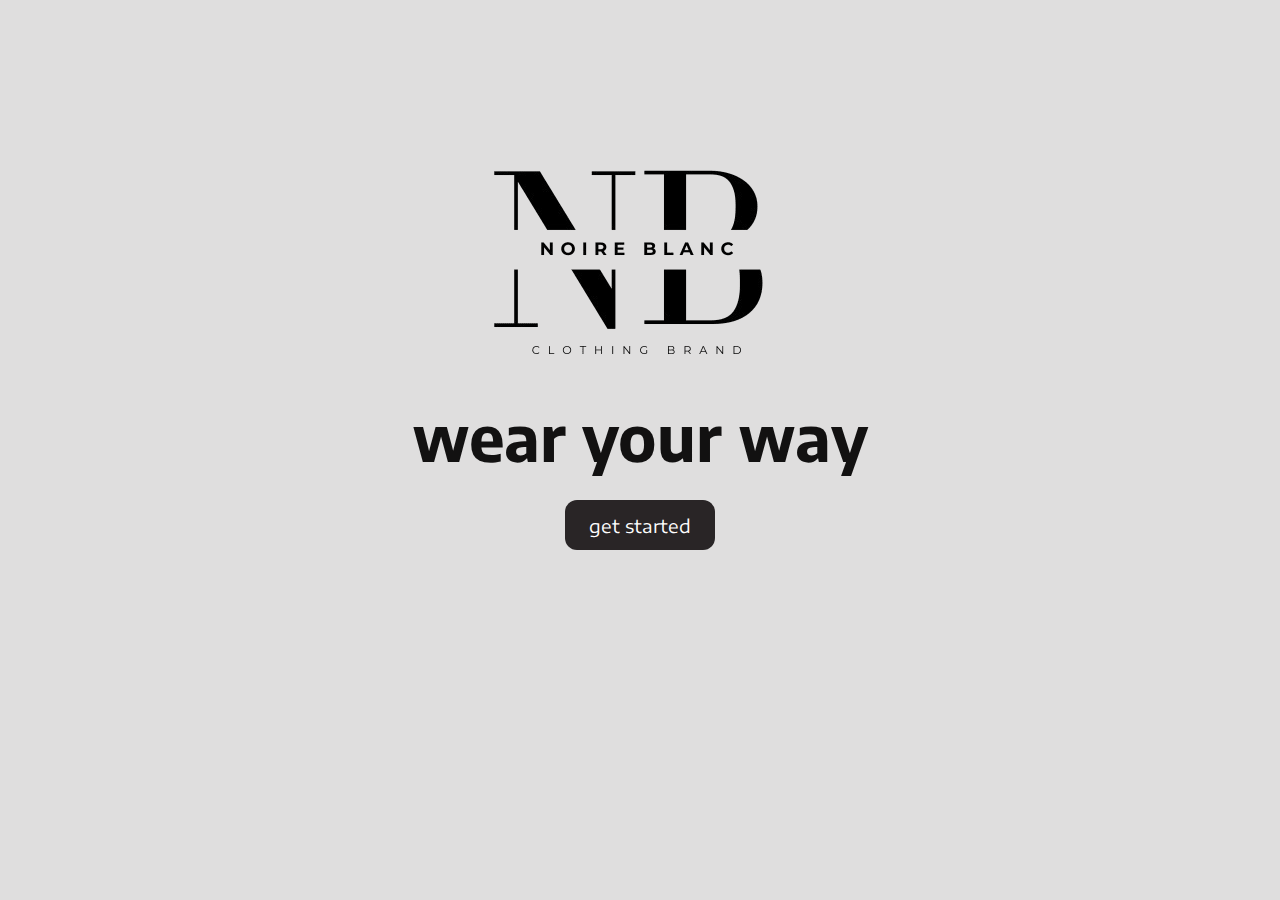
<file: index.html>
<!DOCTYPE html>
<html lang="en">
<head>
    <meta charset="UTF-8">
    <meta name="viewport" content="width=device-width, initial-scale=1.0">
    <title>Onboarding</title>
    <link rel="stylesheet" href="css/style.css">
</head>
<body>
    <main>
        <img class="logo" src="storage/img/Onboarding/logo.png">
        <h1>wear your way</h1>
        <a href="views/home.html">
            <button>get started</button>
        </a>
    </main>

</body>
</html>
</file>
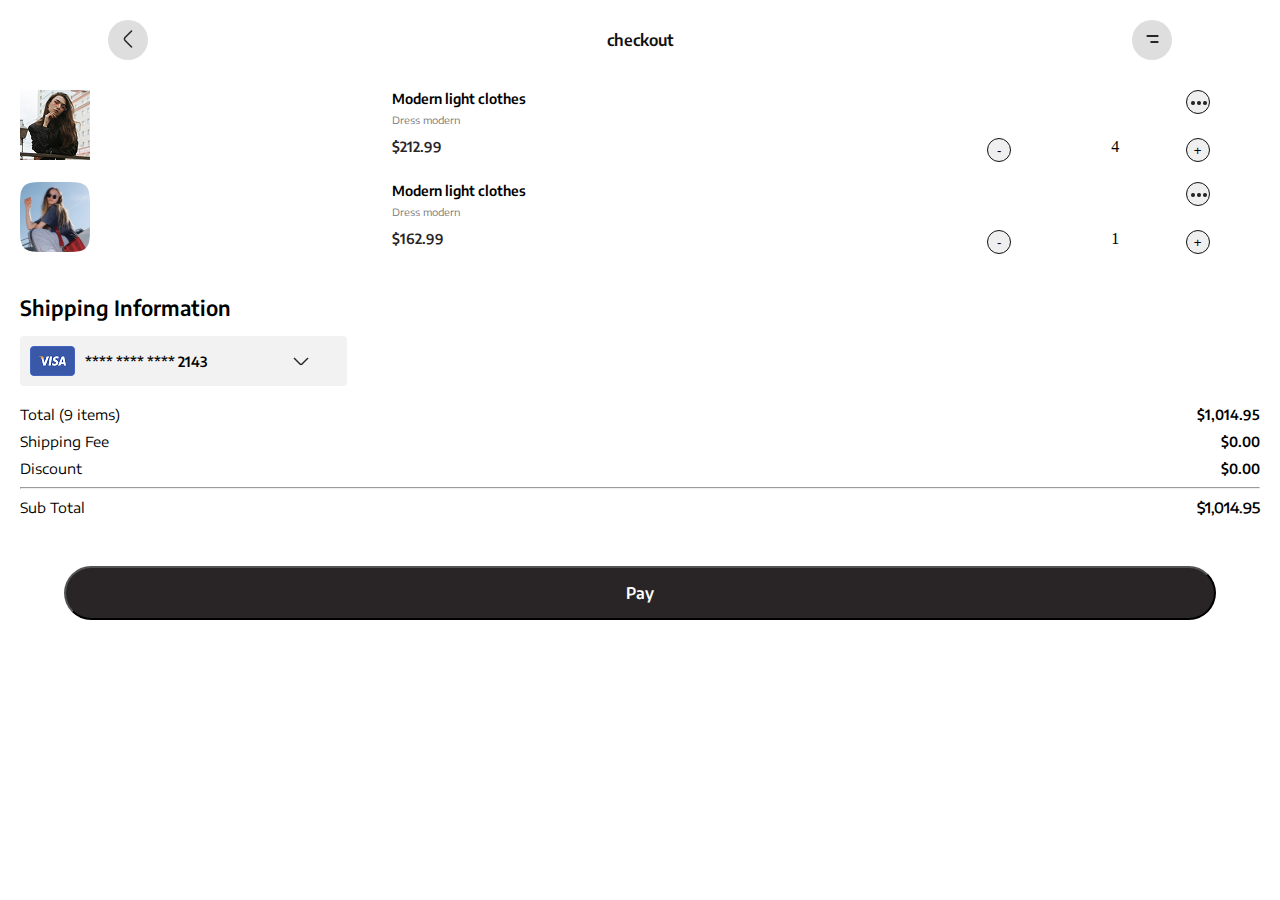
<file: views/checkout.html>
<!DOCTYPE html>
<html lang="en">
<head>
    <meta charset="UTF-8">
    <meta name="viewport" content="width=device-width, initial-scale=1.0">
    <title>checkout</title>
    <link rel="stylesheet" href="../css/checkout.css">
</head>
<body>
    <header>
        <button class="come-back" onclick="location.href='../views/detail.html'">
            <img src="../storage/img/checkout/come-back.png">
        </button>

        <h1 class="title">checkout</h1>

        <button class="menu">
            <img src="../storage/img/checkout/menu.png">
        </button>
    </header>

    <main>
        <section class="list">
            <div class="lista1">
                <img class="model1" src="../storage/img/checkout/model1.png">
                <h3 class="name1">Modern light clothes</h3>
                <span class="span1">Dress modern</span>
                <span class="span2">$212.99</span>
                <button class="dots">
                    <img src="../storage/img/checkout/threedots.png">
                </button>
                <button class="minus">-</button>
                <span class="number">4</span>
                <button class="plus">+</button>
            </div>

            <div class="lista1">
                <img class="model1" src="../storage/img/checkout/model2.png">
                <h3 class="name1">Modern light clothes</h3>
                <span class="span1">Dress modern</span>
                <span class="span2">$162.99</span>
                <button class="dots">
                    <img src="../storage/img/checkout/threedots.png">
                </button>
                <button class="minus">-</button>
                <span class="number">1</span>
                <button class="plus">+</button>
            </div>
        </section>

        <section class="shipping">
            <h2>Shipping Information</h2>
            <div class="shipping-info">
                <img class="visa" src="../storage/img/checkout/visa.png">
                <span>**** **** **** 2143</span>
                <img class="arrow-down" src="../storage/img/checkout/arrow-down.png">
            </div>
        </section>
    
        <section class="summary">
            <div><span>Total (<span class="total-items">9</span> items)</span> <span class="total-price">$1,014.95</span></div>
            <div><span>Shipping Fee</span> <span class="semibold">$0.00</span></div>
            <div><span>Discount</span> <span class="semibold">$0.00</span></div>
            <hr>
            <div class="sub"><span>Sub Total</span> <strong class="subtotal">$1,014.95</strong></div>
        </section>
    
        <button class="pay-btn">Pay</button>

       
        <div class="payment-popup" id="paymentPopup">
         <div class="popup-content">
             <img src="../storage/img/checkout/succes-icon.png" class="success-icon">
                <h2>Payment Successful</h2>
                <p>Your order has been placed successfully!</p>
             <button class="close-popup">OK</button>
         </div>
      </div>

    </main>
    <script src="../js/checkout.js"></script>
</body>
</html>
</file>
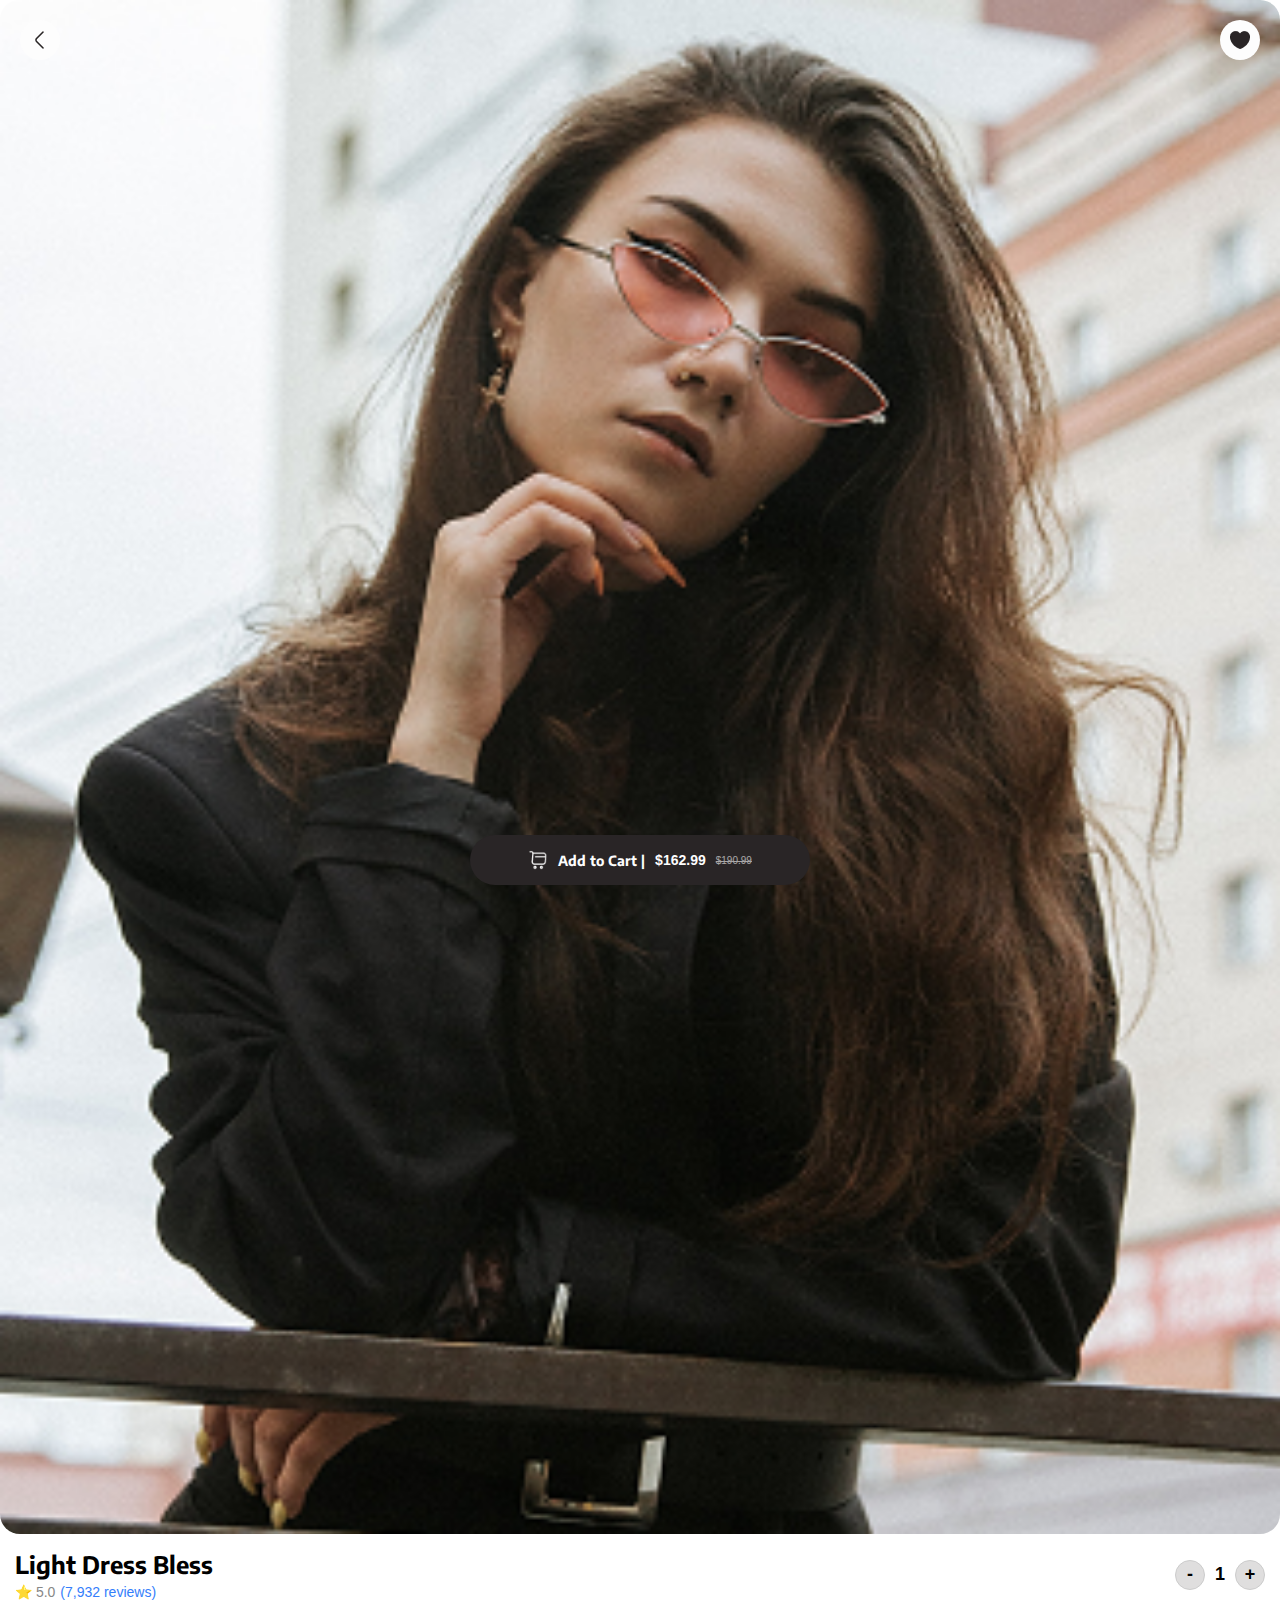
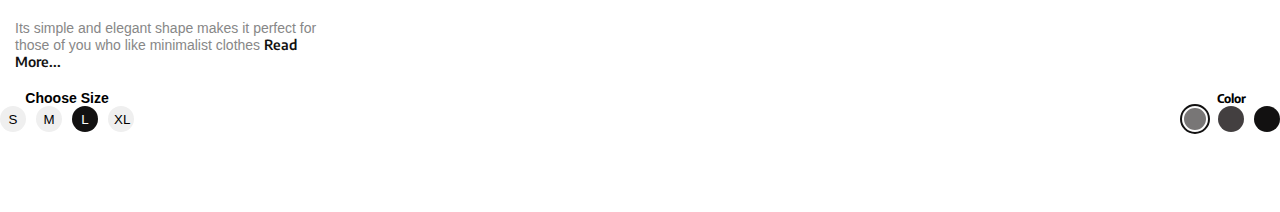
<file: views/detail.html>
<!DOCTYPE html>
<html lang="en">
<head>
    <meta charset="UTF-8">
    <meta name="viewport" content="width=device-width, initial-scale=1.0">
    <title>detail</title>
    <link rel="stylesheet" href="../css/detail.css">
</head>
<body>
    <section class="header">
        <button onclick="location.href='../views/home.html'" class="comeback">
            <img src="../storage/img/detail/come back.png">
        </button>
        <img class="model" src="../storage/img/detail/model.png">
        <button class="heart">
            <img src="../storage/img/detail/heart.png">
        </button>
    </section>
    <main>
        <section class="general">
            <div>
                <h1>Light Dress Bless</h1>
                <div class="rating">
                    <span>⭐ 5.0</span>
                    <span>(7,932 reviews)</span>
                </div>
            </div>
            <div class="quantity">
                <button class="minus">-</button>
                <span class="quantity-number">1</span>
                <button class="plus">+</button>
            </div>
        </section>
        <div class="info">
            <p>Its simple and elegant shape makes it perfect for
                those of you who like minimalist clothes <strong>Read More...</strong>
            </p>
        </div>
        <section class="options">
            <div class="size-container">
                <h3>Choose Size</h3>
                <div class="sizes">
                    <button class="size" data-size="S">S</button>
                    <button class="size" data-size="M">M</button>
                    <button class="size selected" data-size="L">L</button>
                    <button class="size" data-size="XL">XL</button>
                </div>
            </div>

            <div class="color-container">
                <h3 class="color-font">Color</h3>
                <div class="colors">
                    <button class="color selected" data-color="gray"></button>
                    <button class="color" data-color="dark-gray"></button>
                    <button class="color" data-color="black"></button>
                </div>
            </div>
        </section>
    </main>
    <script src="../js/detail.js"></script>

    <footer class="cart-footer">
        <button  onclick="location.href='../views/checkout.html'"  class="cart-button">
            <img src="../storage/img/detail/cart.png" alt="Cart">
            Add to Cart | <span class="price">$162.99</span> <span class="old-price">$190.99</span>
        </button>
    </footer>
    
</body>
</html>
</file>
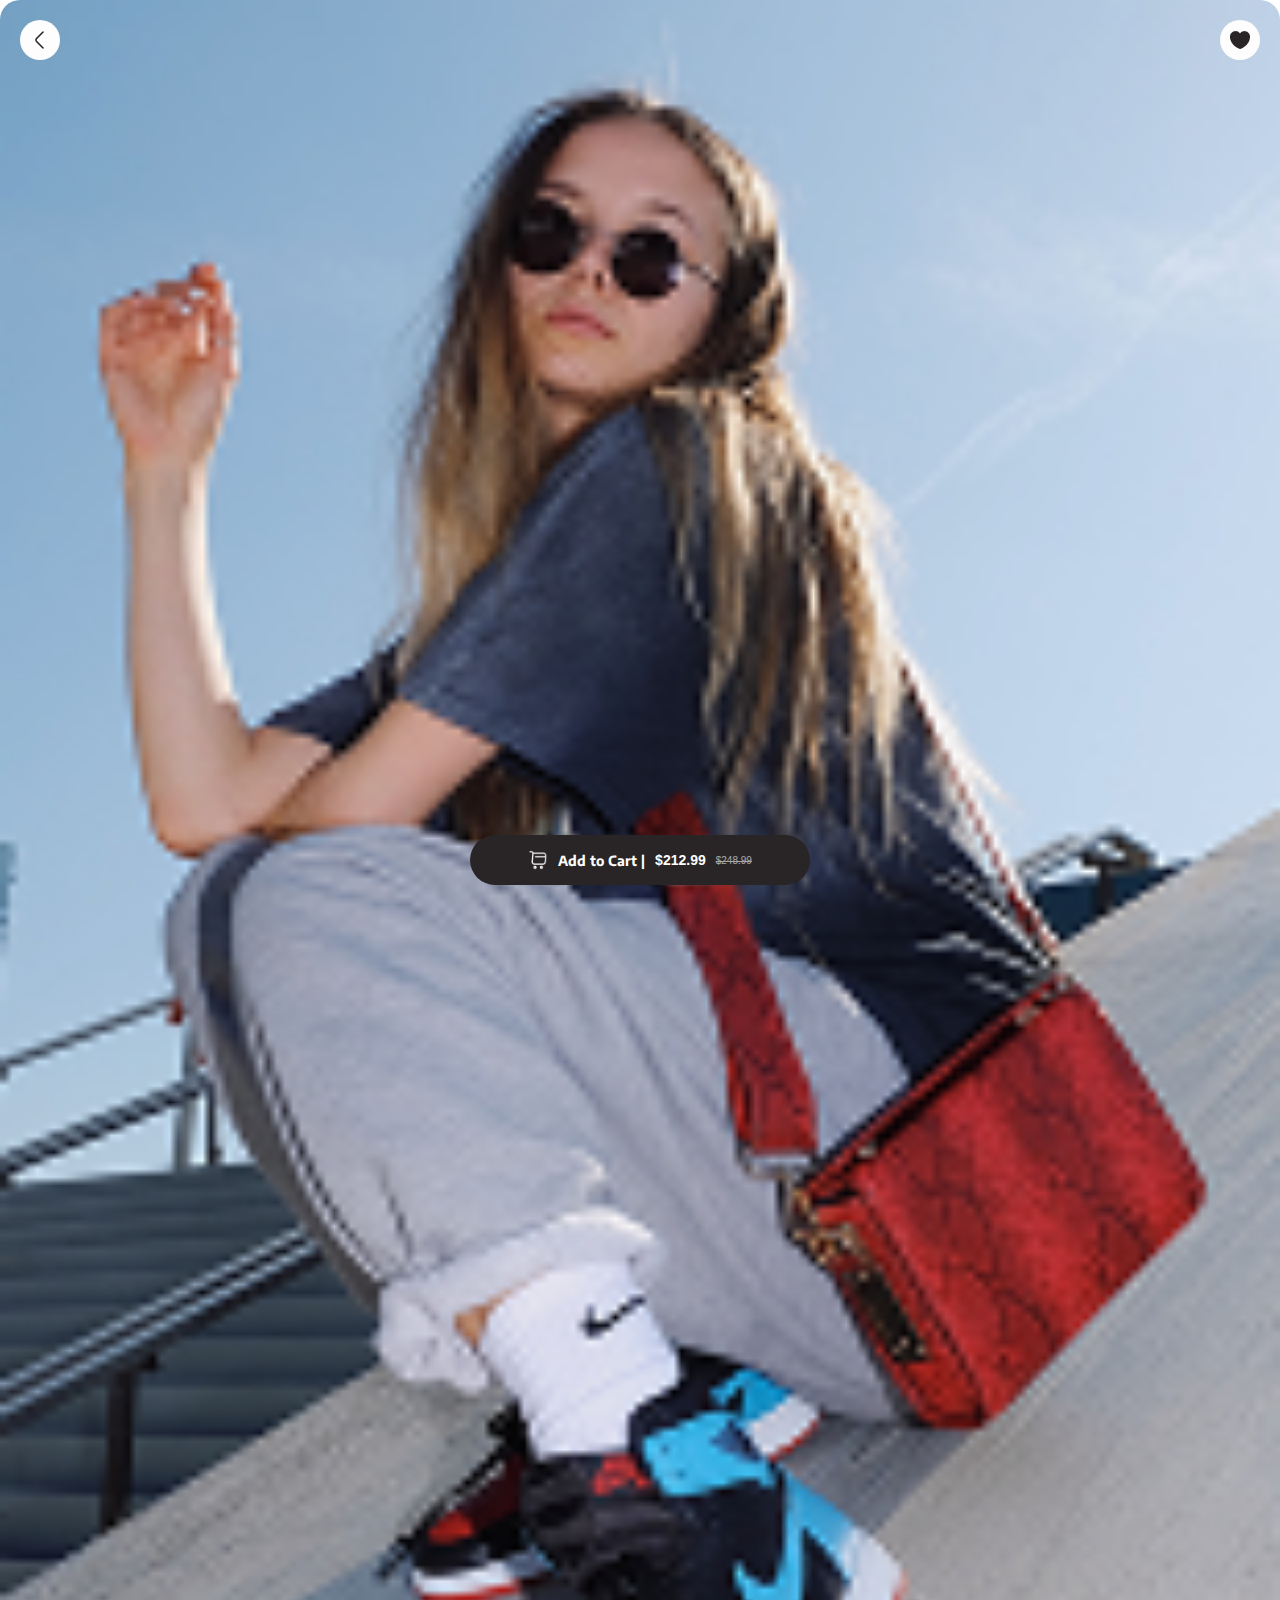
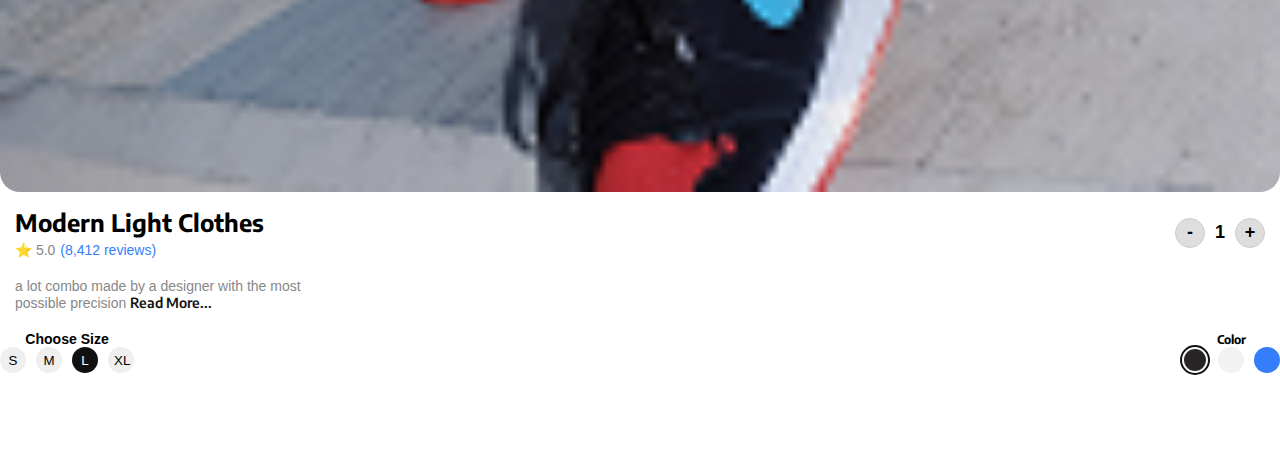
<file: views/detail2.html>
<!DOCTYPE html>
<html lang="en">
<head>
    <meta charset="UTF-8">
    <meta name="viewport" content="width=device-width, initial-scale=1.0">
    <title>detail2</title>
    <link rel="stylesheet" href="../css/detail2.css">
</head>
<body>
    <section class="header">
        <button onclick="location.href='../views/home.html'" class="comeback">
            <img src="../storage/img/detail/come back.png">
        </button>
        <img class="model" src="../storage/img/home/Product 1.png">
        <button class="heart">
            <img src="../storage/img/detail/heart.png">
        </button>
    </section>
    <main>
        <section class="general">
            <div>
                <h1>Modern Light Clothes</h1>
                <div class="rating">
                    <span>⭐ 5.0</span>
                    <span>(8,412 reviews)</span>
                </div>
            </div>
            <div class="quantity">
                <button class="minus">-</button>
                <span class="quantity-number">1</span>
                <button class="plus">+</button>
            </div>
        </section>
        <div class="info">
            <p>a lot combo made by a designer with the most possible precision 
             <strong>Read More...</strong>
            </p>
        </div>
        <section class="options">
            <div class="size-container">
                <h3>Choose Size</h3>
                <div class="sizes">
                    <button class="size" data-size="S">S</button>
                    <button class="size" data-size="M">M</button>
                    <button class="size selected" data-size="L">L</button>
                    <button class="size" data-size="XL">XL</button>
                </div>
            </div>

            <div class="color-container">
                <h3 class="color-font">Color</h3>
                <div class="colors">
                    <button class="color selected" data-color="gray"></button>
                    <button class="color" data-color="dark-gray"></button>
                    <button class="color" data-color="black"></button>
                </div>
            </div>
        </section>
    </main>
    <script src="../js/detail.js"></script>

    <footer class="cart-footer">
        <button  onclick="location.href='../views/checkout.html'"  class="cart-button">
            <img src="../storage/img/detail/cart.png" alt="Cart">
            Add to Cart | <span class="price">$212.99</span> <span class="old-price">$248.99</span>
        </button>
    </footer>
    
</body>
</html>
</file>
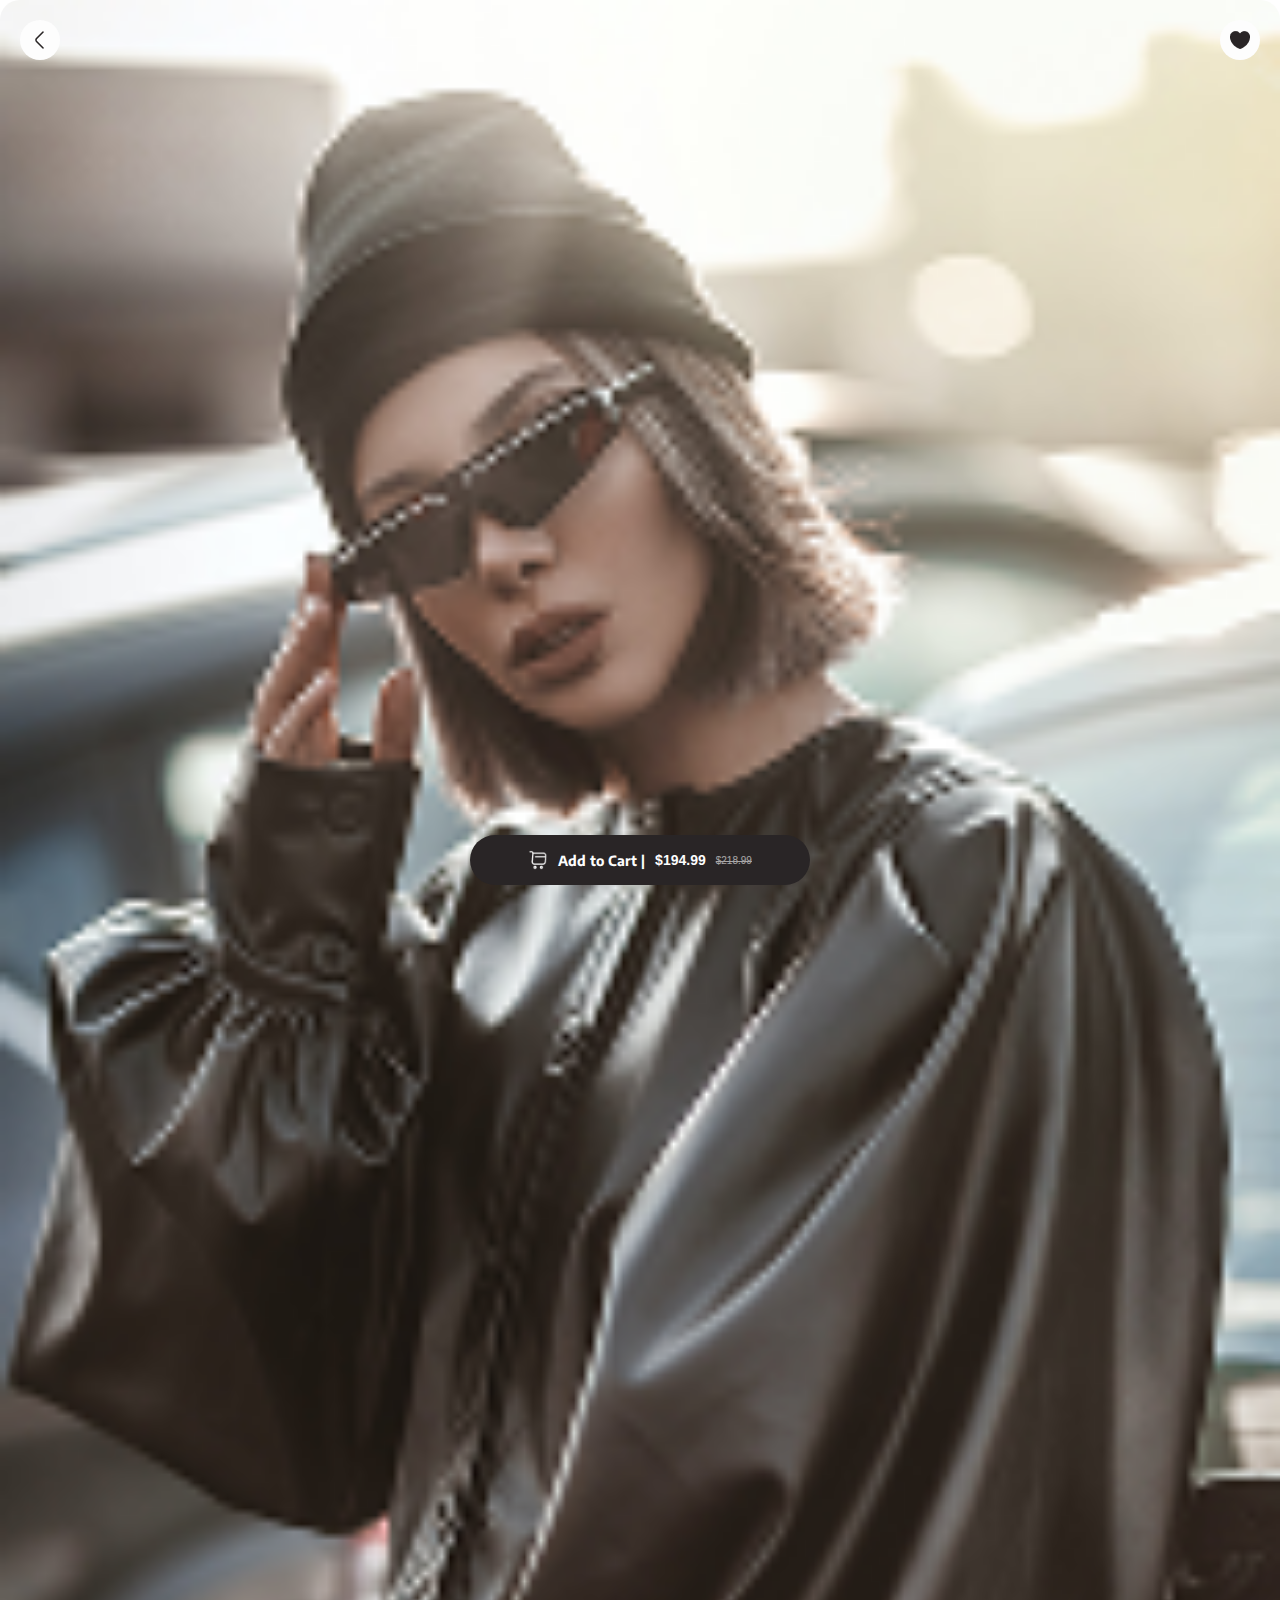
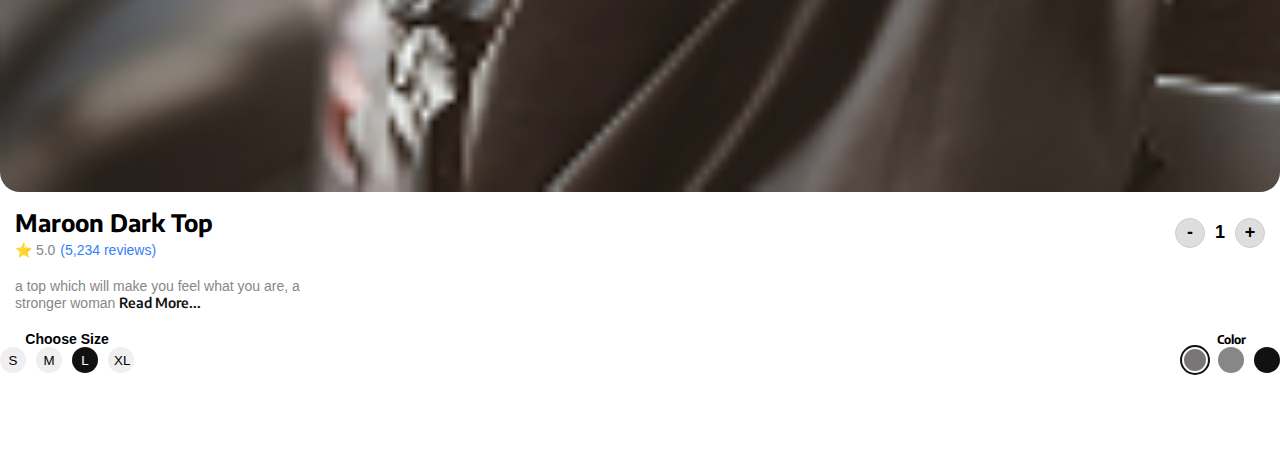
<file: views/detail3.html>
<!DOCTYPE html>
<html lang="en">
<head>
    <meta charset="UTF-8">
    <meta name="viewport" content="width=device-width, initial-scale=1.0">
    <title>detail</title>
    <link rel="stylesheet" href="../css/detail3.css">
</head>
<body>
    <section class="header">
        <button onclick="location.href='../views/home.html'" class="comeback">
            <img src="../storage/img/detail/come back.png">
        </button>
        <img class="model" src="../storage/img/home/Product 3.png">
        <button class="heart">
            <img src="../storage/img/detail/heart.png">
        </button>
    </section>
    <main>
        <section class="general">
            <div>
                <h1>Maroon Dark Top</h1>
                <div class="rating">
                    <span>⭐ 5.0</span>
                    <span>(5,234 reviews)</span>
                </div>
            </div>
            <div class="quantity">
                <button class="minus">-</button>
                <span class="quantity-number">1</span>
                <button class="plus">+</button>
            </div>
        </section>
        <div class="info">
            <p>a top which will make you feel what you are, a stronger woman
                 <strong>Read More...</strong>
            </p>
        </div>
        <section class="options">
            <div class="size-container">
                <h3>Choose Size</h3>
                <div class="sizes">
                    <button class="size" data-size="S">S</button>
                    <button class="size" data-size="M">M</button>
                    <button class="size selected" data-size="L">L</button>
                    <button class="size" data-size="XL">XL</button>
                </div>
            </div>

            <div class="color-container">
                <h3 class="color-font">Color</h3>
                <div class="colors">
                    <button class="color selected" data-color="gray"></button>
                    <button class="color" data-color="dark-gray"></button>
                    <button class="color" data-color="black"></button>
                </div>
            </div>
        </section>
    </main>
    <script src="../js/detail.js"></script>

    <footer class="cart-footer">
        <button  onclick="location.href='../views/checkout.html'"  class="cart-button">
            <img src="../storage/img/detail/cart.png" alt="Cart">
            Add to Cart | <span class="price">$194.99</span> <span class="old-price">$218.99</span>
        </button>
    </footer>
    
</body>
</html>
</file>
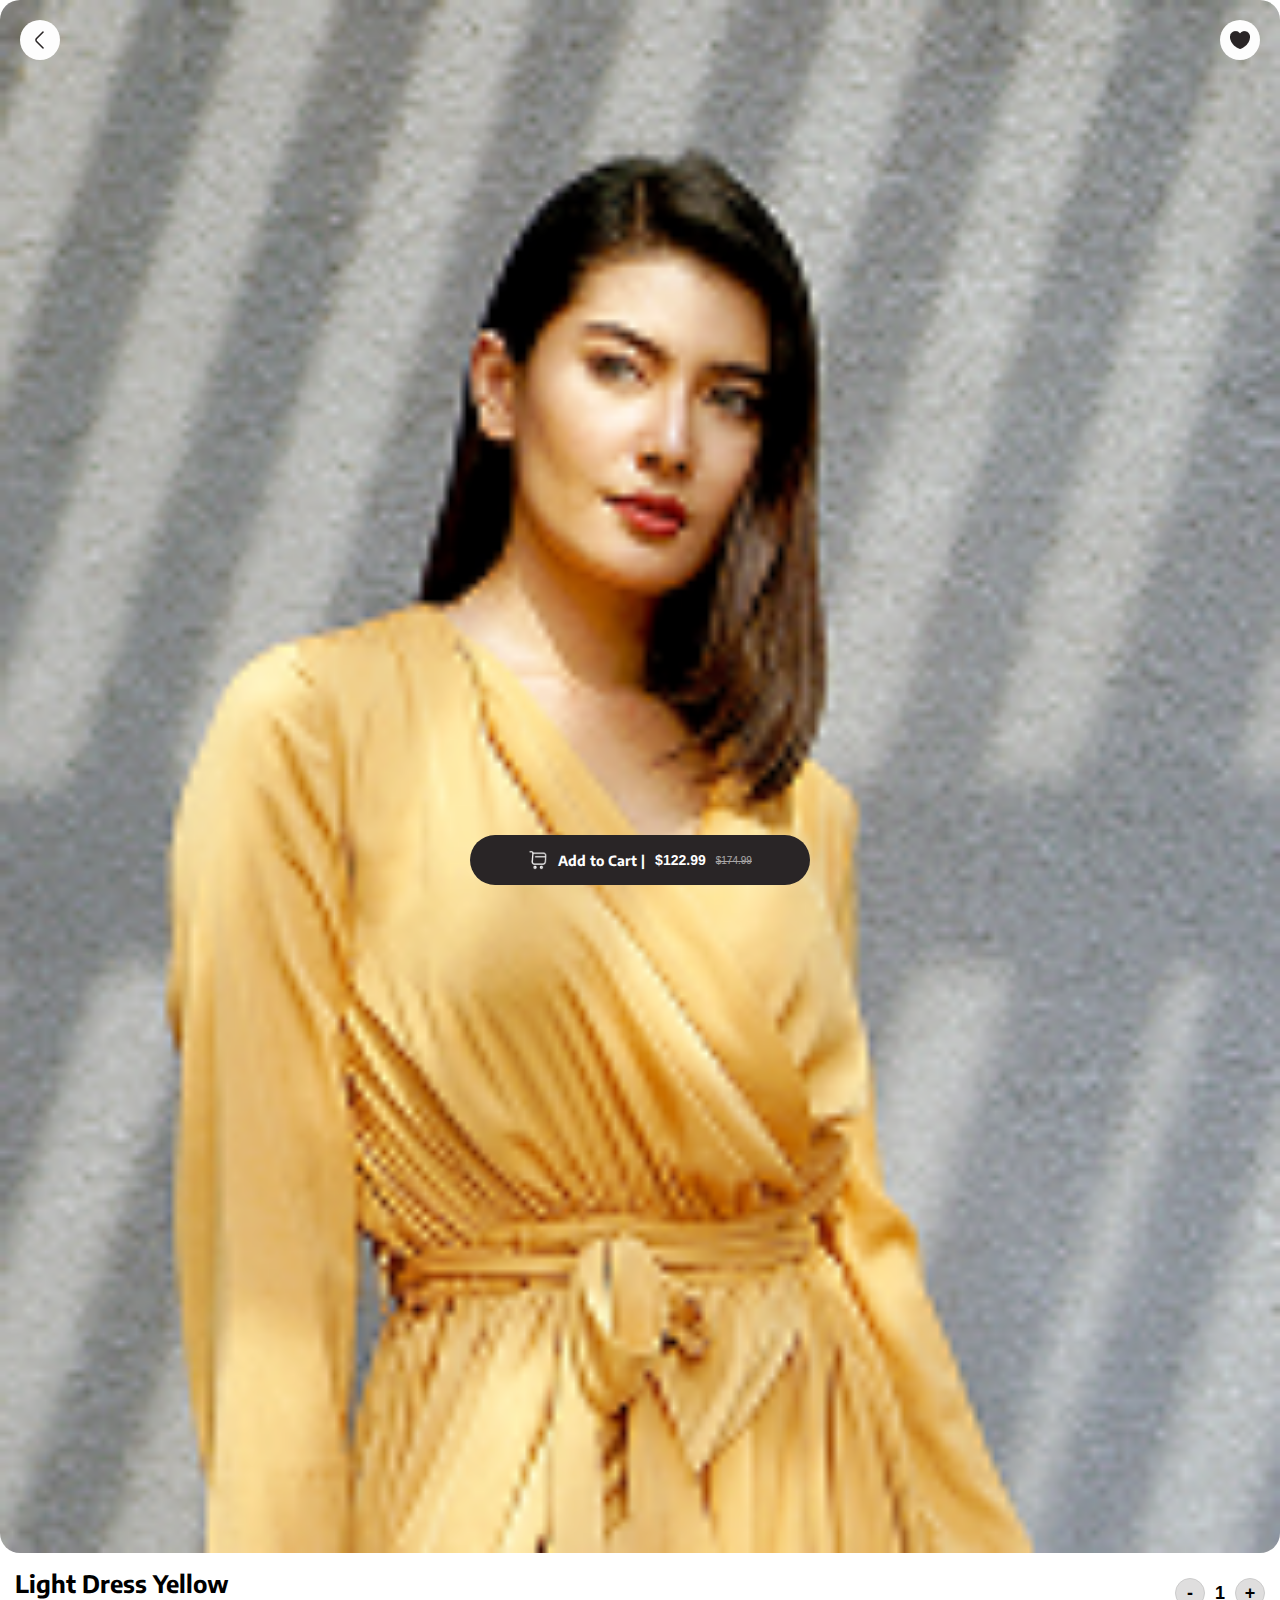
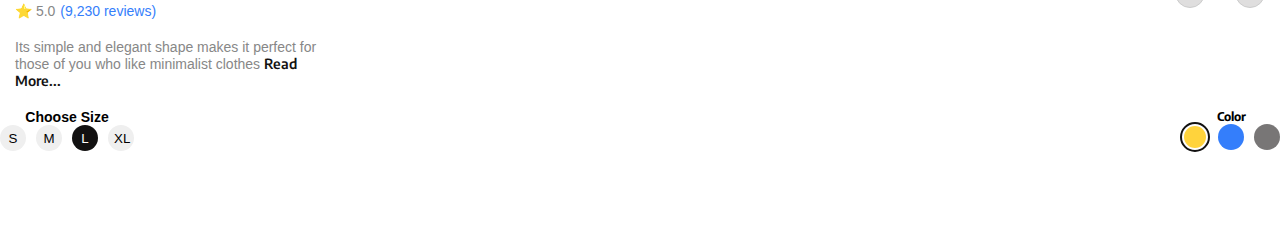
<file: views/detail4.html>
<!DOCTYPE html>
<html lang="en">
<head>
    <meta charset="UTF-8">
    <meta name="viewport" content="width=device-width, initial-scale=1.0">
    <title>detail</title>
    <link rel="stylesheet" href="../css/detail4.css">
</head>
<body>
    <section class="header">
        <button onclick="location.href='../views/home.html'" class="comeback">
            <img src="../storage/img/detail/come back.png">
        </button>
        <img class="model" src="../storage/img/home/Product 4.png">
        <button class="heart">
            <img src="../storage/img/detail/heart.png">
        </button>
    </section>
    <main>
        <section class="general">
            <div>
                <h1>Light Dress Yellow</h1>
                <div class="rating">
                    <span>⭐ 5.0</span>
                    <span>(9,230 reviews)</span>
                </div>
            </div>
            <div class="quantity">
                <button class="minus">-</button>
                <span class="quantity-number">1</span>
                <button class="plus">+</button>
            </div>
        </section>
        <div class="info">
            <p>Its simple and elegant shape makes it perfect for
                those of you who like minimalist clothes <strong>Read More...</strong>
            </p>
        </div>
        <section class="options">
            <div class="size-container">
                <h3>Choose Size</h3>
                <div class="sizes">
                    <button class="size" data-size="S">S</button>
                    <button class="size" data-size="M">M</button>
                    <button class="size selected" data-size="L">L</button>
                    <button class="size" data-size="XL">XL</button>
                </div>
            </div>

            <div class="color-container">
                <h3 class="color-font">Color</h3>
                <div class="colors">
                    <button class="color selected" data-color="gray"></button>
                    <button class="color" data-color="dark-gray"></button>
                    <button class="color" data-color="black"></button>
                </div>
            </div>
        </section>
    </main>
    <script src="../js/detail.js"></script>

    <footer class="cart-footer">
        <button  onclick="location.href='../views/checkout.html'"  class="cart-button">
            <img src="../storage/img/detail/cart.png" alt="Cart">
            Add to Cart | <span class="price">$122.99</span> <span class="old-price">$174.99</span>
        </button>
    </footer>
    
</body>
</html>
</file>
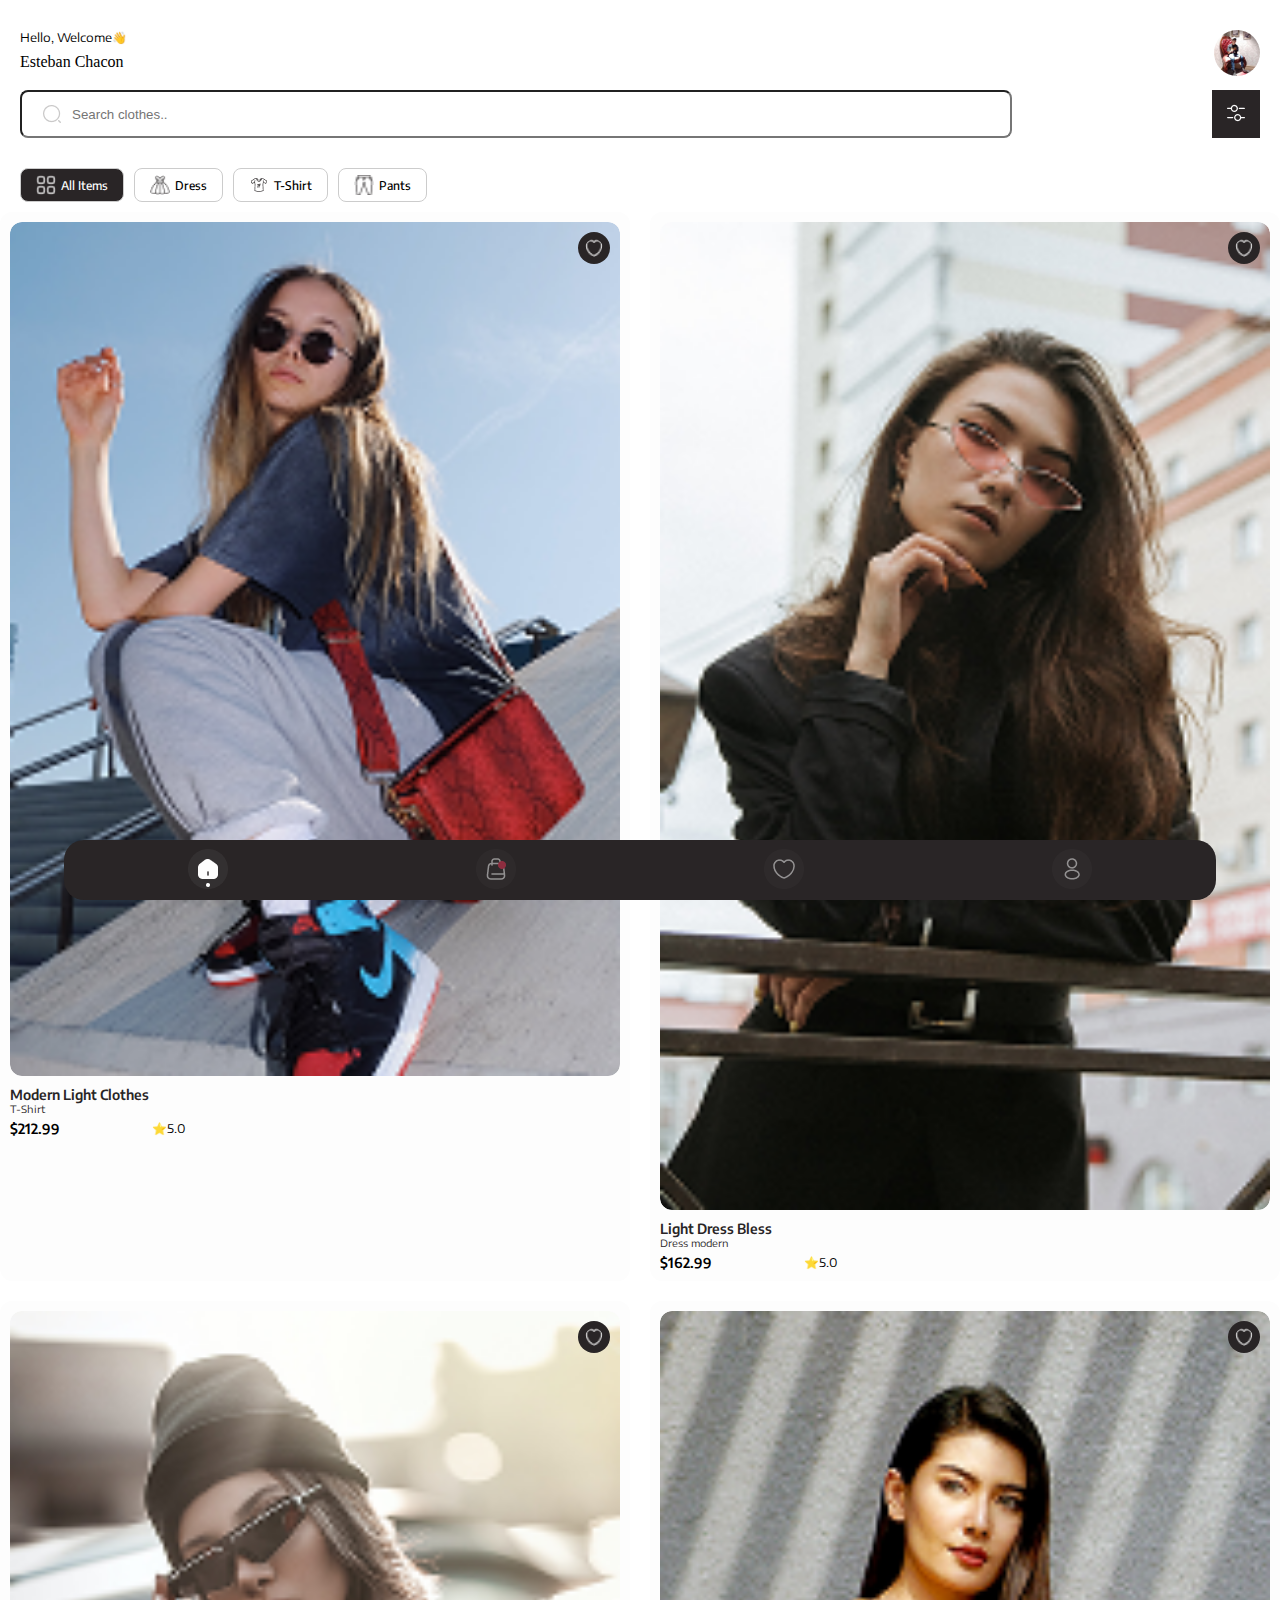
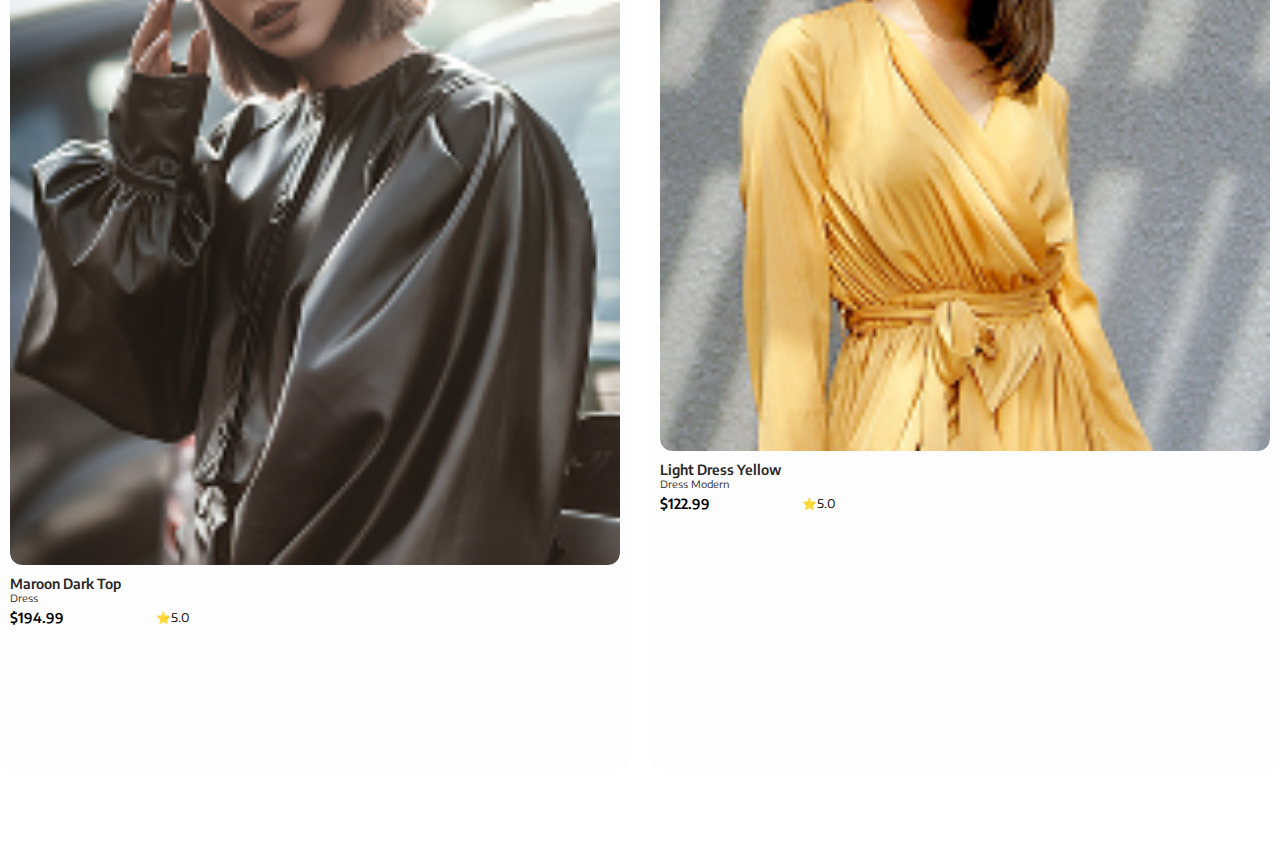
<file: views/home.html>
<!DOCTYPE html>
<html lang="en">
<head>
    <meta charset="UTF-8">
    <meta name="viewport" content="width=device-width, initial-scale=1.0">
    <title>Home</title>
    <link rel="stylesheet" href="../css/home.css">

</head>
<body>
    <header>
        <div class="header1">
            <span class="span1">Hello, Welcome👋</span>
            <span class="span2">Esteban Chacon</span>
            <img class="imagen-perfil" src="../storage/img/home/foto-perfil.jpg">
        </div>
        <div class="header2">
            <button class="filter">
                <img class="filter-icon" src="../storage/img/home/filter.png" alt="Filter"></img>
            </button>
            <input class="search-bar"type="text" placeholder="Search clothes..">
        </div>
    </header>
    <div class="carousel">
        <button class="category active">
            <img src="../storage/img/home/all-items.png" alt="All Items"> All Items
        </button>
        <button class="category">
            <img src="../storage/img/home/dress.png" alt="Dress"> Dress
        </button>
        <button class="category">
            <img src="../storage/img/home/shirt.png" alt="T-Shirt"> T-Shirt
        </button>
        <button class="category">
            <img src="../storage/img/home/pants.png" alt="Pants"> Pants
        </button>
    </div>

    <script src="../js/home.js"></script>
    <main>
        <div class="imagen1">
            <div class="model1">
                <img onclick="location.href='../views/detail2.html'"  src="../storage/img/home/Product 1.png" alt="imagen de modelo">
                <button class="favorite-btn">
                    <img class="heart" class="heart1" src="../storage/img/home/heart.png">
                </button>
            </div>
            <div class="text1">
                <span>Modern Light Clothes</span>
                <span>T-Shirt</span>
            </div>
            <div class="info1">
                <span>$212.99</span>
                <span>⭐5.0</span>
            </div>
        </div>
        <div  class="imagen2">
            <div class="model2">
                <img onclick="location.href='../views/detail.html'" src="../storage/img/home/Product 2.png" alt="imagen de modelo">
                <button class="favorite-btn" >
                    <img class="heart" class="heart2"  src="../storage/img/home/heart.png">
                </button>
            </div>
            <div class="text2">
                <span>Light Dress Bless</span>
                <span>Dress modern</span>
            </div>
            <div class="info2">
                <span>$162.99</span>
                <span>⭐5.0</span>
            </div>
        </div>
        <div class="imagen3">
            <div class="model3">
                <img onclick="location.href='../views/detail3.html'" src="../storage/img/home/Product 3.png" alt="imagen de modelo">
                <button class="favorite-btn">
                    <img  class="heart" class="heart3" src="../storage/img/home/heart.png">
                </button >
            </div>
            <div class="text3">
                <span>Maroon Dark Top</span>
                <span>Dress</span>
            </div>
            <div class="info3">
                <span>$194.99</span>
                <span>⭐5.0</span>
            </div>
        </div>
        <div class="imagen4">
            <div class="model4">
                <img onclick="location.href='../views/detail4.html'" src="../storage/img/home/Product 4.png" alt="imagen de modelo">
                <button class="favorite-btn">
                    <img class="heart" class="heart4" src="../storage/img/home/heart.png">
                </button>
            </div>
            <div class="text4">
                <span>Light Dress Yellow</span>
                <span>Dress Modern</span>
            </div>
            <div class="info4">
                <span>$122.99</span>
                <span>⭐5.0</span>
            </div>
        </div>

    </main>
    <footer class="footer">
        <button class="footer-btn active">
            <img src="../storage/img/home/Home.png" alt="Home">
        </button>
        <button class="footer-btn">
            <img src="../storage/img/home/Cart.png" alt="Cart">
        </button>
        <button class="footer-btn" onclick="location.href='../views/detail.html'">
            <img src="../storage/img/home/Favourite.png" alt="Favorites">
        </button>
        <button class="footer-btn">
            <img src="../storage/img/home/Account.png" alt="Profile">
        </button>
    </footer>
</body>
</html>
</file>
<file: css/style.css>
@import url(variables.css);

*{
    box-sizing: border-box;
    margin: 0;
    padding: 0;
}

body{
    background-color: var(--color-8)
}

main{
    display:grid;
    place-items:center;


}

h1{
    color:var(--color-5);
    font-size:64px;
    margin-top:-10%;
    font-family: "Encode-Sans-Bold";
}


button{
    border-radius: 12px;
    width: 150px;
    height: 50px;
    color:var(--color-5);
    font-family: "Encode-Sans-Regular";
    font-size: 18px;
    border:none;
    background-color: var(--color-3);
    color:var(--color-1)
}


.logo{

    width: auto;
    height: auto;


}

@media screen and (max-width:431px) {
    
    @import url(variables.css);

    *{
        box-sizing: border-box;
        margin: 0;
        padding: 0;
    }

    body{
        background-color: var(--color-8)
    }

    main{
        display:grid;
        place-items:center;


    }

    h1{
        color:var(--color-5);
        font-size:54px;
        margin-top:-24%;
        font-family: "Encode-Sans-Bold";
    }


    button{
        border-radius: 12px;
        width: 150px;
        height: 50px;
        color:var(--color-5);
        font-family: "Encode-Sans-Regular";
        font-size: 18px;
        border:none;
        background-color: var(--color-3);
        color:var(--color-1)
    }


    .logo{

        width: auto;
        height: auto;


}

}
</file>
<file: css/checkout.css>
@import url(variables.css);

*{
    padding: 0;
    margin:0;
    box-sizing: border-box;

}

header{
    display: grid;
    grid-template-columns: 20% 60% 20%;
    grid-template-rows: 1fr;
    place-items: center;
    margin-top:20px;
}

.come-back{
    border-radius: 32px;
    border: 0;
    box-shadow: none;
    width: 40px;
    height: 40px;
    background-color: var(--color-8);
}

.menu{
    border-radius: 32px;
    border: 0;
    box-shadow: none;
    width: 40px;
    height: 40px;
    background-color: var(--color-8);
}

.title{
    font-family:"Encode-Sans-Semibold";
    font-size: 16px;
    color:var(--color-5);


}

main{
    margin-top:30px;
}

.lista1{
    margin-top:20px;
    margin-right:20px;
    margin-left:20px;
    display: grid;
    grid-template-columns: 30% 48% 10% 6% 6%;
    grid-template-rows: 1fr 1fr 1fr;


}

.model1{
    grid-column: 1/2;
    grid-row:1/4 ;
    width:max-content;
    height:max;
}

.name1{
    grid-column:2/3;
    grid-row: 1/2;
    align-self: left;
    font-family:"Encode-Sans-SemiBold";
    font-size: 14px;
}

.span1{
    grid-column: 2/3;
    grid-row:2/3;
    align-self:left ;
    font-family:"Encode-Sans-Regular" ;
    font-size:10px;
    color:var(--color-6);
}

.span2{
    grid-column: 2/3;
    grid-row: 3/4;
    font-family:"Encode-Sans-SemiBold" ;
    font-size:14px;
    color:var(--color-3);
}

.minus{
    grid-column: 3/4;
    grid-row: 3/4;
    width:24px ;
    height:24px ;
    border-radius: 12px;
    border:1px solid var(--color-5);
    box-shadow: none;
}

.number{
    grid-column: 4/5;
    grid-row: 3/4;
    width:24px ;
    height:24px ;
    box-shadow: none;
    align-self: center;
}

.plus{
    grid-column: 5/6;
    grid-row: 3/4;
    width:24px ;
    height:24px ;
    border-radius: 12px;
    border:1px solid var(--color-5);
    box-shadow: none;
}

.dots{
    grid-column: 5/6;
    grid-row: 1/2;
    width:24px ;
    height:24px ;
    border-radius: 12px;
    border:1px solid var(--color-5);
    box-shadow: none;
}

.shipping {
    margin-top:40px;
    margin-left:20px;
    align-self: left;
    font-family:"Encode-Sans-SemiBold";
    font-size: 14px;
}

.shipping-info {
    display: flex;
    margin-top:15px;
    width:327px;
    align-items: center;
    gap: 10px;
    padding: 10px;
    background: var(--color-12);
    border-radius: 4px;
}

.visa{
    width: 45px;
    height: 30px;
    height: auto;
}

.arrow-down{
    width:20px;
    height: 20px;
    margin-left:24%;
}


.summary {
    padding: 20px;
    font-size: 14px;
    font-family: "Encode-Sans-Regular";
}

.summary div {
    display: flex;
    justify-content: space-between;
    margin-bottom: 10px;
}

.pay-btn {
    display: block;
    width: 90%;
    margin: 20px auto;
    padding: 15px;
    text-align: center;
    font-size: 16px;
    font-family: "Encode-Sans-SemiBold";
    background: var(--color-3);
    color: var(--color-1);
    border-radius: 32px;
    cursor: pointer;
}

.semibold{
    font-family: "Encode-Sans-SemiBold";

}

.total-price{
    font-family: "Encode-Sans-SemiBold";

}

strong{
    font-family: "Encode-Sans-Regular";


}

.sub{
    margin-top:10px;
}

.payment-popup {
    position: fixed;
    top: 0;
    left: 0;
    width: 100%;
    height: 100%;
    background: rgba(0, 0, 0, 0.5);
    display: flex;
    align-items: center;
    justify-content: center;
    opacity: 0;
    visibility: hidden;
    transition: opacity 0.4s ease, visibility 0.4s ease;
}

.popup-content {
    background: white;
    padding: 30px;
    border-radius: 12px;
    text-align: center;
    box-shadow: 0px 4px 20px rgba(0, 0, 0, 0.2);
    transform: scale(0.8);
    transition: transform 0.4s ease;
}

.success-icon {
    width: 60px;
    height: 60px;
    margin-bottom: 15px;
}

.popup-content h2 {
    font-size: 20px;
    margin-bottom: 10px;
}

.popup-content p {
    font-size: 14px;
    color: #555;
    margin-bottom: 20px;
}

.close-popup {
    background: var(--color-3);
    color: white;
    padding: 10px 20px;
    border: none;
    border-radius: 8px;
    cursor: pointer;
    font-size: 14px;
}


.payment-popup.active {
    opacity: 1;
    visibility: visible;
}

.payment-popup.active .popup-content {
    transform: scale(1);
}
</file>
<file: css/detail.css>
@import url(variables.css);

* {
    padding: 0;
    margin: 0;
    box-sizing: border-box;
    font-family: Arial, sans-serif;
}

body {
    background-color: var(--color-1);
    padding-bottom: 80px;
}

.header {
    position: relative;
}

.comeback {
    position: absolute;
    top: 20px;
    left: 20px;
    width: 40px;
    height: 40px;
    border-radius: 50%;
    border: none;
    background-color: var(--color-2);
    display: flex;
    align-items: center;
    justify-content: center;
}

.heart {
    position: absolute;
    top: 20px;
    right: 20px;
    width: 40px;
    height: 40px;
    border-radius: 50%;
    border: none;
    background-color: var(--color-2);
    display: flex;
    align-items: center;
    justify-content: center;
}

.model {
    width: 100%;
    display: block;
    border-radius: 20px;
}

.general {
    display: flex;
    justify-content: space-between;
    align-items: center;
    padding: 15px;
}

.general h1 {
    font-size: 24px;
    font-family:"Encode-Sans-Bold"
}

.rating {
    display: flex;
    align-items: center;
    gap: 5px;
    font-size: 14px;
    color: var(--color-15);
    margin-top: 5px;
}
.rating :nth-child(2){
    color:var(--color-16)
}

.quantity {
    display: flex;
    align-items: center;
    gap: 10px;
}

.quantity button {
    width: 30px;
    height: 30px;
    border-radius: 50%;
    border: 1px solid #ccc;
    background-color: var(--color-8);
    font-size: 18px;
    font-weight: bold;
    cursor: pointer;
}

.quantity span {
    font-size: 18px;
    font-weight: bold;
}

.info {
    font-family: "Encode-Sans-Regular";
    font-size:12px;
    width:339px;
    padding: 0 15px;
    font-size: 14px;
    color: var(--color-15);
    margin-top: 5px;
}

.info strong {
    color:var(--color-5);
    cursor: pointer;
    font-family: "Encode-Sans-SemiBold";
    font-size:14px;
}

.options {
    display: flex;
    justify-content: space-between;
    align-items: center;
    margin-top: 20px;
}

.size-container:nth-child(1){
    font-size: 12px;
    font-family: "Encode-Sans-Bold";
}

.color-font{
    font-size: 12px;
    font-family: "Encode-Sans-Bold";

}

.size-container, .color-container {
    display: flex;
    flex-direction: column;
    align-items: center;
}


.sizes {
    display: flex;
    gap: 10px;
}

.size {
    width:26px;
    height:26px;
    border: 2px ;
    padding: 6px;
    border-radius: 50%;
    cursor: pointer;
    transition: 0.3s;
}

.size:hover, .size.selected {
    border-color: var(--color-5);
    background: var(--color-5);
    color: var(--color-2);
}


.colors {
    display: flex;
    gap: 10px;
}

.color {
    width: 26px;
    height: 26px;
    border-radius: 50%;
    border: 2px solid transparent;
    cursor: pointer;
    transition: 0.3s;
}

.color.selected {
    border: 2px solid var(--color-2);
    outline: 2px solid var(--color-5);
}

.color[data-color="gray"] { background: var(--color-6); }
.color[data-color="dark-gray"] { background: var(--color-17); }
.color[data-color="black"] { background: var(--color-5); }

.cart-footer {
    position: fixed;
    bottom: 0;
    left: 0;
    width: 100%;
    background: transparent;
    display: flex;
    justify-content: center;
    padding: 15px;
}

.cart-button {
    display: flex;
    align-items: center;
    gap: 10px;
    background: var(--color-3);
    color: var(--color-2);
    font-family: "Encode-Sans-Bold";
    font-size: 14px;
    padding: 15px 20px;
    border: none;
    border-radius: 50px;
    cursor: pointer;
    width: 90%;
    max-width: 340px;
    justify-content: center;
}

.cart-button img {
    width: 20px;
    height: 20px;
}

.price {
    font-weight: bold;
}

.old-price {
    text-decoration: line-through;
    font-size: 10px;
    opacity: 0.6;
}

.cart-button {
    display: flex;
    align-items: center;
    justify-content: center;
    gap: 10px;
    background: var(--color-3);
    color: var(--color-2);
    font-size: 14px;
    padding: 15px 20px;
    border: none;
    border-radius: 50px;
    cursor: pointer;
    width: 90%;
    max-width: 340px;
    justify-content: center;
    transition: transform 0.2s ease, background 0.3s ease;
}

.cart-button:disabled {
    cursor: not-allowed;
    background: var(--color-8);
}

.cart-button.bounce {
    animation: bounce 0.5s ease-in-out;
}

/* Animación de rebote */
@keyframes bounce {
    0% { transform: scale(1); }
    30% { transform: scale(1.2); }
    50% { transform: scale(0.9); }
    70% { transform: scale(1.1); }
    100% { transform: scale(1); }
}

.cart-button.bounce span.price {
    animation: fadeOutIn 2s ease-in-out;
}

@keyframes fadeOutIn {
    0% { opacity: 1; }
    50% { opacity: 0.5; }
    100% { opacity: 1; }
}
</file>
<file: css/detail2.css>
@import url(variables.css);

* {
    padding: 0;
    margin: 0;
    box-sizing: border-box;
    font-family: Arial, sans-serif;
}

body {
    background-color: var(--color-1);
    padding-bottom: 80px;
}

.header {
    position: relative;
}

.comeback {
    position: absolute;
    top: 20px;
    left: 20px;
    width: 40px;
    height: 40px;
    border-radius: 50%;
    border: none;
    background-color: var(--color-2);
    display: flex;
    align-items: center;
    justify-content: center;
}

.heart {
    position: absolute;
    top: 20px;
    right: 20px;
    width: 40px;
    height: 40px;
    border-radius: 50%;
    border: none;
    background-color: var(--color-2);
    display: flex;
    align-items: center;
    justify-content: center;
}

.model {
    width: 100%;
    display: block;
    border-radius: 20px;
}

.general {
    display: flex;
    justify-content: space-between;
    align-items: center;
    padding: 15px;
}

.general h1 {
    font-size: 24px;
    font-family:"Encode-Sans-Bold"
}

.rating {
    display: flex;
    align-items: center;
    gap: 5px;
    font-size: 14px;
    color: var(--color-15);
    margin-top: 5px;
}
.rating :nth-child(2){
    color:var(--color-16)
}

.quantity {
    display: flex;
    align-items: center;
    gap: 10px;
}

.quantity button {
    width: 30px;
    height: 30px;
    border-radius: 50%;
    border: 1px solid #ccc;
    background-color: var(--color-8);
    font-size: 18px;
    font-weight: bold;
    cursor: pointer;
}

.quantity span {
    font-size: 18px;
    font-weight: bold;
}

.info {
    font-family: "Encode-Sans-Regular";
    font-size:12px;
    width:339px;
    padding: 0 15px;
    font-size: 14px;
    color: var(--color-15);
    margin-top: 5px;
}

.info strong {
    color:var(--color-5);
    cursor: pointer;
    font-family: "Encode-Sans-SemiBold";
    font-size:14px;
}

.options {
    display: flex;
    justify-content: space-between;
    align-items: center;
    margin-top: 20px;
}

.size-container:nth-child(1){
    font-size: 12px;
    font-family: "Encode-Sans-Bold";
}

.color-font{
    font-size: 12px;
    font-family: "Encode-Sans-Bold";

}

.size-container, .color-container {
    display: flex;
    flex-direction: column;
    align-items: center;
}


.sizes {
    display: flex;
    gap: 10px;
}

.size {
    width:26px;
    height:26px;
    border: 2px ;
    padding: 6px;
    border-radius: 50%;
    cursor: pointer;
    transition: 0.3s;
}

.size:hover, .size.selected {
    border-color: var(--color-5);
    background: var(--color-5);
    color: var(--color-2);
}


.colors {
    display: flex;
    gap: 10px;
}

.color {
    width: 26px;
    height: 26px;
    border-radius: 50%;
    border: 2px solid transparent;
    cursor: pointer;
    transition: 0.3s;
}

.color.selected {
    border: 2px solid var(--color-2);
    outline: 2px solid var(--color-5);
}

.color[data-color="gray"] { background: var(--color-3); }
.color[data-color="dark-gray"] { background: var(--color-12); }
.color[data-color="black"] { background: var(--color-16); }

.cart-footer {
    position: fixed;
    bottom: 0;
    left: 0;
    width: 100%;
    background: transparent;
    display: flex;
    justify-content: center;
    padding: 15px;
}

.cart-button {
    display: flex;
    align-items: center;
    gap: 10px;
    background: var(--color-3);
    color: var(--color-2);
    font-family: "Encode-Sans-Bold";
    font-size: 14px;
    padding: 15px 20px;
    border: none;
    border-radius: 50px;
    cursor: pointer;
    width: 90%;
    max-width: 340px;
    justify-content: center;
}

.cart-button img {
    width: 20px;
    height: 20px;
}

.price {
    font-weight: bold;
}

.old-price {
    text-decoration: line-through;
    font-size: 10px;
    opacity: 0.6;
}

.cart-button {
    display: flex;
    align-items: center;
    justify-content: center;
    gap: 10px;
    background: var(--color-3);
    color: var(--color-2);
    font-size: 14px;
    padding: 15px 20px;
    border: none;
    border-radius: 50px;
    cursor: pointer;
    width: 90%;
    max-width: 340px;
    justify-content: center;
    transition: transform 0.2s ease, background 0.3s ease;
}

.cart-button:disabled {
    cursor: not-allowed;
    background: var(--color-8);
}

.cart-button.bounce {
    animation: bounce 0.5s ease-in-out;
}

/* Animación de rebote */
@keyframes bounce {
    0% { transform: scale(1); }
    30% { transform: scale(1.2); }
    50% { transform: scale(0.9); }
    70% { transform: scale(1.1); }
    100% { transform: scale(1); }
}

.cart-button.bounce span.price {
    animation: fadeOutIn 2s ease-in-out;
}

@keyframes fadeOutIn {
    0% { opacity: 1; }
    50% { opacity: 0.5; }
    100% { opacity: 1; }
}
</file>
<file: css/detail3.css>
@import url(variables.css);

* {
    padding: 0;
    margin: 0;
    box-sizing: border-box;
    font-family: Arial, sans-serif;
}

body {
    background-color: var(--color-1);
    padding-bottom: 80px;
}

.header {
    position: relative;
}

.comeback {
    position: absolute;
    top: 20px;
    left: 20px;
    width: 40px;
    height: 40px;
    border-radius: 50%;
    border: none;
    background-color: var(--color-2);
    display: flex;
    align-items: center;
    justify-content: center;
}

.heart {
    position: absolute;
    top: 20px;
    right: 20px;
    width: 40px;
    height: 40px;
    border-radius: 50%;
    border: none;
    background-color: var(--color-2);
    display: flex;
    align-items: center;
    justify-content: center;
}

.model {
    width: 100%;
    display: block;
    border-radius: 20px;
}

.general {
    display: flex;
    justify-content: space-between;
    align-items: center;
    padding: 15px;
}

.general h1 {
    font-size: 24px;
    font-family:"Encode-Sans-Bold"
}

.rating {
    display: flex;
    align-items: center;
    gap: 5px;
    font-size: 14px;
    color: var(--color-15);
    margin-top: 5px;
}
.rating :nth-child(2){
    color:var(--color-16)
}

.quantity {
    display: flex;
    align-items: center;
    gap: 10px;
}

.quantity button {
    width: 30px;
    height: 30px;
    border-radius: 50%;
    border: 1px solid #ccc;
    background-color: var(--color-8);
    font-size: 18px;
    font-weight: bold;
    cursor: pointer;
}

.quantity span {
    font-size: 18px;
    font-weight: bold;
}

.info {
    font-family: "Encode-Sans-Regular";
    font-size:12px;
    width:339px;
    padding: 0 15px;
    font-size: 14px;
    color: var(--color-15);
    margin-top: 5px;
}

.info strong {
    color:var(--color-5);
    cursor: pointer;
    font-family: "Encode-Sans-SemiBold";
    font-size:14px;
}

.options {
    display: flex;
    justify-content: space-between;
    align-items: center;
    margin-top: 20px;
}

.size-container:nth-child(1){
    font-size: 12px;
    font-family: "Encode-Sans-Bold";
}

.color-font{
    font-size: 12px;
    font-family: "Encode-Sans-Bold";

}

.size-container, .color-container {
    display: flex;
    flex-direction: column;
    align-items: center;
}


.sizes {
    display: flex;
    gap: 10px;
}

.size {
    width:26px;
    height:26px;
    border: 2px ;
    padding: 6px;
    border-radius: 50%;
    cursor: pointer;
    transition: 0.3s;
}

.size:hover, .size.selected {
    border-color: var(--color-5);
    background: var(--color-5);
    color: var(--color-2);
}


.colors {
    display: flex;
    gap: 10px;
}

.color {
    width: 26px;
    height: 26px;
    border-radius: 50%;
    border: 2px solid transparent;
    cursor: pointer;
    transition: 0.3s;
}

.color.selected {
    border: 2px solid var(--color-2);
    outline: 2px solid var(--color-5);
}

.color[data-color="gray"] { background: var(--color-6); }
.color[data-color="dark-gray"] { background: var(--color-15); }
.color[data-color="black"] { background: var(--color-5); }

.cart-footer {
    position: fixed;
    bottom: 0;
    left: 0;
    width: 100%;
    background: transparent;
    display: flex;
    justify-content: center;
    padding: 15px;
}

.cart-button {
    display: flex;
    align-items: center;
    gap: 10px;
    background: var(--color-3);
    color: var(--color-2);
    font-family: "Encode-Sans-Bold";
    font-size: 14px;
    padding: 15px 20px;
    border: none;
    border-radius: 50px;
    cursor: pointer;
    width: 90%;
    max-width: 340px;
    justify-content: center;
}

.cart-button img {
    width: 20px;
    height: 20px;
}

.price {
    font-weight: bold;
}

.old-price {
    text-decoration: line-through;
    font-size: 10px;
    opacity: 0.6;
}

.cart-button {
    display: flex;
    align-items: center;
    justify-content: center;
    gap: 10px;
    background: var(--color-3);
    color: var(--color-2);
    font-size: 14px;
    padding: 15px 20px;
    border: none;
    border-radius: 50px;
    cursor: pointer;
    width: 90%;
    max-width: 340px;
    justify-content: center;
    transition: transform 0.2s ease, background 0.3s ease;
}

.cart-button:disabled {
    cursor: not-allowed;
    background: var(--color-8);
}

.cart-button.bounce {
    animation: bounce 0.5s ease-in-out;
}

/* Animación de rebote */
@keyframes bounce {
    0% { transform: scale(1); }
    30% { transform: scale(1.2); }
    50% { transform: scale(0.9); }
    70% { transform: scale(1.1); }
    100% { transform: scale(1); }
}

.cart-button.bounce span.price {
    animation: fadeOutIn 2s ease-in-out;
}

@keyframes fadeOutIn {
    0% { opacity: 1; }
    50% { opacity: 0.5; }
    100% { opacity: 1; }
}
</file>
<file: css/detail4.css>
@import url(variables.css);

* {
    padding: 0;
    margin: 0;
    box-sizing: border-box;
    font-family: Arial, sans-serif;
}

body {
    background-color: var(--color-1);
    padding-bottom: 80px;
}

.header {
    position: relative;
}

.comeback {
    position: absolute;
    top: 20px;
    left: 20px;
    width: 40px;
    height: 40px;
    border-radius: 50%;
    border: none;
    background-color: var(--color-2);
    display: flex;
    align-items: center;
    justify-content: center;
}

.heart {
    position: absolute;
    top: 20px;
    right: 20px;
    width: 40px;
    height: 40px;
    border-radius: 50%;
    border: none;
    background-color: var(--color-2);
    display: flex;
    align-items: center;
    justify-content: center;
}

.model {
    width: 100%;
    display: block;
    border-radius: 20px;
}

.general {
    display: flex;
    justify-content: space-between;
    align-items: center;
    padding: 15px;
}

.general h1 {
    font-size: 24px;
    font-family:"Encode-Sans-Bold"
}

.rating {
    display: flex;
    align-items: center;
    gap: 5px;
    font-size: 14px;
    color: var(--color-15);
    margin-top: 5px;
}
.rating :nth-child(2){
    color:var(--color-16)
}

.quantity {
    display: flex;
    align-items: center;
    gap: 10px;
}

.quantity button {
    width: 30px;
    height: 30px;
    border-radius: 50%;
    border: 1px solid #ccc;
    background-color: var(--color-8);
    font-size: 18px;
    font-weight: bold;
    cursor: pointer;
}

.quantity span {
    font-size: 18px;
    font-weight: bold;
}

.info {
    font-family: "Encode-Sans-Regular";
    font-size:12px;
    width:339px;
    padding: 0 15px;
    font-size: 14px;
    color: var(--color-15);
    margin-top: 5px;
}

.info strong {
    color:var(--color-5);
    cursor: pointer;
    font-family: "Encode-Sans-SemiBold";
    font-size:14px;
}

.options {
    display: flex;
    justify-content: space-between;
    align-items: center;
    margin-top: 20px;
}

.size-container:nth-child(1){
    font-size: 12px;
    font-family: "Encode-Sans-Bold";
}

.color-font{
    font-size: 12px;
    font-family: "Encode-Sans-Bold";

}

.size-container, .color-container {
    display: flex;
    flex-direction: column;
    align-items: center;
}


.sizes {
    display: flex;
    gap: 10px;
}

.size {
    width:26px;
    height:26px;
    border: 2px ;
    padding: 6px;
    border-radius: 50%;
    cursor: pointer;
    transition: 0.3s;
}

.size:hover, .size.selected {
    border-color: var(--color-5);
    background: var(--color-5);
    color: var(--color-2);
}


.colors {
    display: flex;
    gap: 10px;
}

.color {
    width: 26px;
    height: 26px;
    border-radius: 50%;
    border: 2px solid transparent;
    cursor: pointer;
    transition: 0.3s;
}

.color.selected {
    border: 2px solid var(--color-2);
    outline: 2px solid var(--color-5);
}

.color[data-color="gray"] { background: var(--color-9); }
.color[data-color="dark-gray"] { background: var(--color-16); }
.color[data-color="black"] { background: var(--color-6); }

.cart-footer {
    position: fixed;
    bottom: 0;
    left: 0;
    width: 100%;
    background: transparent;
    display: flex;
    justify-content: center;
    padding: 15px;
}

.cart-button {
    display: flex;
    align-items: center;
    gap: 10px;
    background: var(--color-3);
    color: var(--color-2);
    font-family: "Encode-Sans-Bold";
    font-size: 14px;
    padding: 15px 20px;
    border: none;
    border-radius: 50px;
    cursor: pointer;
    width: 90%;
    max-width: 340px;
    justify-content: center;
}

.cart-button img {
    width: 20px;
    height: 20px;
}

.price {
    font-weight: bold;
}

.old-price {
    text-decoration: line-through;
    font-size: 10px;
    opacity: 0.6;
}

.cart-button {
    display: flex;
    align-items: center;
    justify-content: center;
    gap: 10px;
    background: var(--color-3);
    color: var(--color-2);
    font-size: 14px;
    padding: 15px 20px;
    border: none;
    border-radius: 50px;
    cursor: pointer;
    width: 90%;
    max-width: 340px;
    justify-content: center;
    transition: transform 0.2s ease, background 0.3s ease;
}

.cart-button:disabled {
    cursor: not-allowed;
    background: var(--color-8);
}

.cart-button.bounce {
    animation: bounce 0.5s ease-in-out;
}

/* Animación de rebote */
@keyframes bounce {
    0% { transform: scale(1); }
    30% { transform: scale(1.2); }
    50% { transform: scale(0.9); }
    70% { transform: scale(1.1); }
    100% { transform: scale(1); }
}

.cart-button.bounce span.price {
    animation: fadeOutIn 2s ease-in-out;
}

@keyframes fadeOutIn {
    0% { opacity: 1; }
    50% { opacity: 0.5; }
    100% { opacity: 1; }
}
</file>
<file: css/home.css>
@import url(variables.css);


*{  
    margin:0;
    padding:0;
    box-sizing: border-box;
}

.header1{
    display:grid;
    grid-template-columns: 1fr 1fr;
    grid-template-rows: 1fr 1fr;
    /*background-color: aqua;*/
    width:auto;
    height:46px;
    margin-left:20px;
    margin-right: 20px;
    margin-top:30px;
}

.span1{
    font-family: "Encode-Sans-Bold";
    font-size: 16px;
    grid-column:2/3;
    grid-row:1/2;
}

.span1{
    font-family: "Encode-Sans-Regular";
    font-size: 12px;
    grid-column:1/2;
    grid-row:1/2;
}

.imagen-perfil{
    border-radius:32px;
    width: 46px;
    height:46px;
    grid-column:2/3;
    grid-row:1/3;
    justify-self: end;
}

.header2{
    margin-top:14px;
    margin-left:20px;
    margin-right: 20px;
    display: grid;
    grid-template-columns: 80% 20% ;
    grid-template-rows:auto auto ;

}

.search-bar{
    width:auto;
    height:48px;
    grid-column:1/2 ;
    grid-row: 2/3;
    border-radius: 8px;
    padding-left: 50px;
    background:url(../storage/img/search-icon.png) no-repeat  20px  ;
}

.filter{
    width:48px;
    height:48px;
    grid-column:2/3  ;
    grid-row: 1/3 ;
    background-color: var(--color-3);
    border:0;
    box-shadow:none;
    justify-self:end;
}


.carousel {
    margin-top: 20px;
    margin-left: 10px;
    display: flex;
    overflow-x: auto;
    gap: 10px;
    padding: 10px;
    white-space: nowrap;
    scrollbar-width: none; 
    -ms-overflow-style: none; 
}


.carousel::-webkit-scrollbar {
    display: none;
}


.category {
    display: flex;
    align-items: center;
    gap: 5px;
    padding: 10px 15px;
    border: 1px solid #ccc;
    border-radius: 8px;
    background-color: white;
    cursor: pointer;
    font-size: 12px;
    font-family: "Encode-Sans-Medium", sans-serif;
    width: auto;
    height: 34px;
    transition: all 0.3s ease;
}


.category img {
    width: 20px;
    height: 20px;
}


.category.active {
    background-color: var(--color-3); 
    color: var(--color-2); 
    border-radius: 8px;
}
.category.active img {
    filter: brightness(0) invert(1); 
}

main {
    display: grid;
    grid-template-columns: 1fr 1fr;
    grid-template-rows: 1fr 1fr;
    gap: 20px;
    padding-bottom: 80px; 
}



.imagen1, .imagen2, .imagen3, .imagen4 {
    display: flex;
    flex-direction: column;
    background: var(--color-2);
    border-radius: 12px;
    padding: 10px;
    position: relative;
}


.model1, .model2, .model3, .model4 {
    position: relative;
    width: 100%;
    overflow: hidden;
    border-radius: 12px;
}

.model1 img, .model2 img, .model3 img, .model4 img {
    width: 100%;
    height: auto;
    display: block;
    border-radius: 12px;
}


.model1 button, .model2 button, .model3 button, .model4 button {
    position: absolute;
    top: 10px;
    right: 10px;
    background-color:var(--color-3);
    border: none;
    border-radius: 50%;
    width: 32px;
    height: 32px;
    display: flex;
    align-items: center;
    justify-content: center;
    cursor: pointer;
}

.favorite-btn {
    background: none;
    border: none;
    cursor: pointer;
}

.heart {
    width: 24px;
    height: 24px;
    transition: 0.3s ease-in-out;
}

.favorited .heart {
    content: url('../storage/img/home/heart-filled.png'); 
}

.model1 button img, .model2 button img, .model3 button img, .model4 button img {
    width: 18px;
    height: 18px;
}

.text1 :nth-of-type(2),.text2 :nth-of-type(2), .text3 :nth-of-type(2), .text4 :nth-of-type(2){
    font-size:10px;
    font-family: "Encode-Sans-Regular";
}

.text1 :nth-of-type(1),.text2 :nth-of-type(1), .text3 :nth-of-type(1), .text4 :nth-of-type(1){
    font-size:14px;
    font-family: "Encode-Sans-SemiBold";
}

.info1 :nth-of-type(2),.info2 :nth-of-type(2), .info3 :nth-of-type(2), .info4 :nth-of-type(2){
    font-size:12px;
    font-family: "Encode-Sans-Regular";
}

.info1 :nth-of-type(1),.info2 :nth-of-type(1), .info3 :nth-of-type(1), .info4 :nth-of-type(1){
    font-size:14px;
    font-family: "Encode-Sans-SemiBold";
}

.text1, .text2, .text3, .text4 {
    margin-top: 10px;
    font-family: "Encode-Sans-SemiBold";
    font-size: 14px;
    color: var(--color-3);
    display: flex;
    flex-direction: column;
}


.info1, .info2, .info3, .info4 {
    display: flex;
    gap:15%;
    align-items: center;
    font-family: "Encode-Sans-Bold", sans-serif;
    font-size: 14px;
    margin-top: 5px;
}

.footer {
    border-radius: 20px;
    position: fixed;
    bottom: 0;
    left: 5%;
    width: 90%;
    height: 60px;
    background-color: var(--color-3);
    display: flex;
    justify-content: space-around;
    align-items: center;
    padding: 10px 0;
}

.footer-btn {
    background: none;
    border: none;
    cursor: pointer;
    padding: 10px;
    border-radius: 50%;
    transition: background 0.3s ease;
}

.footer-btn img {
    width: 40px;
    height: 40px;
    opacity: 0.5;
    transition: opacity 0.3s ease;
}

.footer-btn.active img {
    opacity: 1;
}

.footer-btn:hover {
    background: rgba(0, 0, 0, 0.05);
}
</file>
